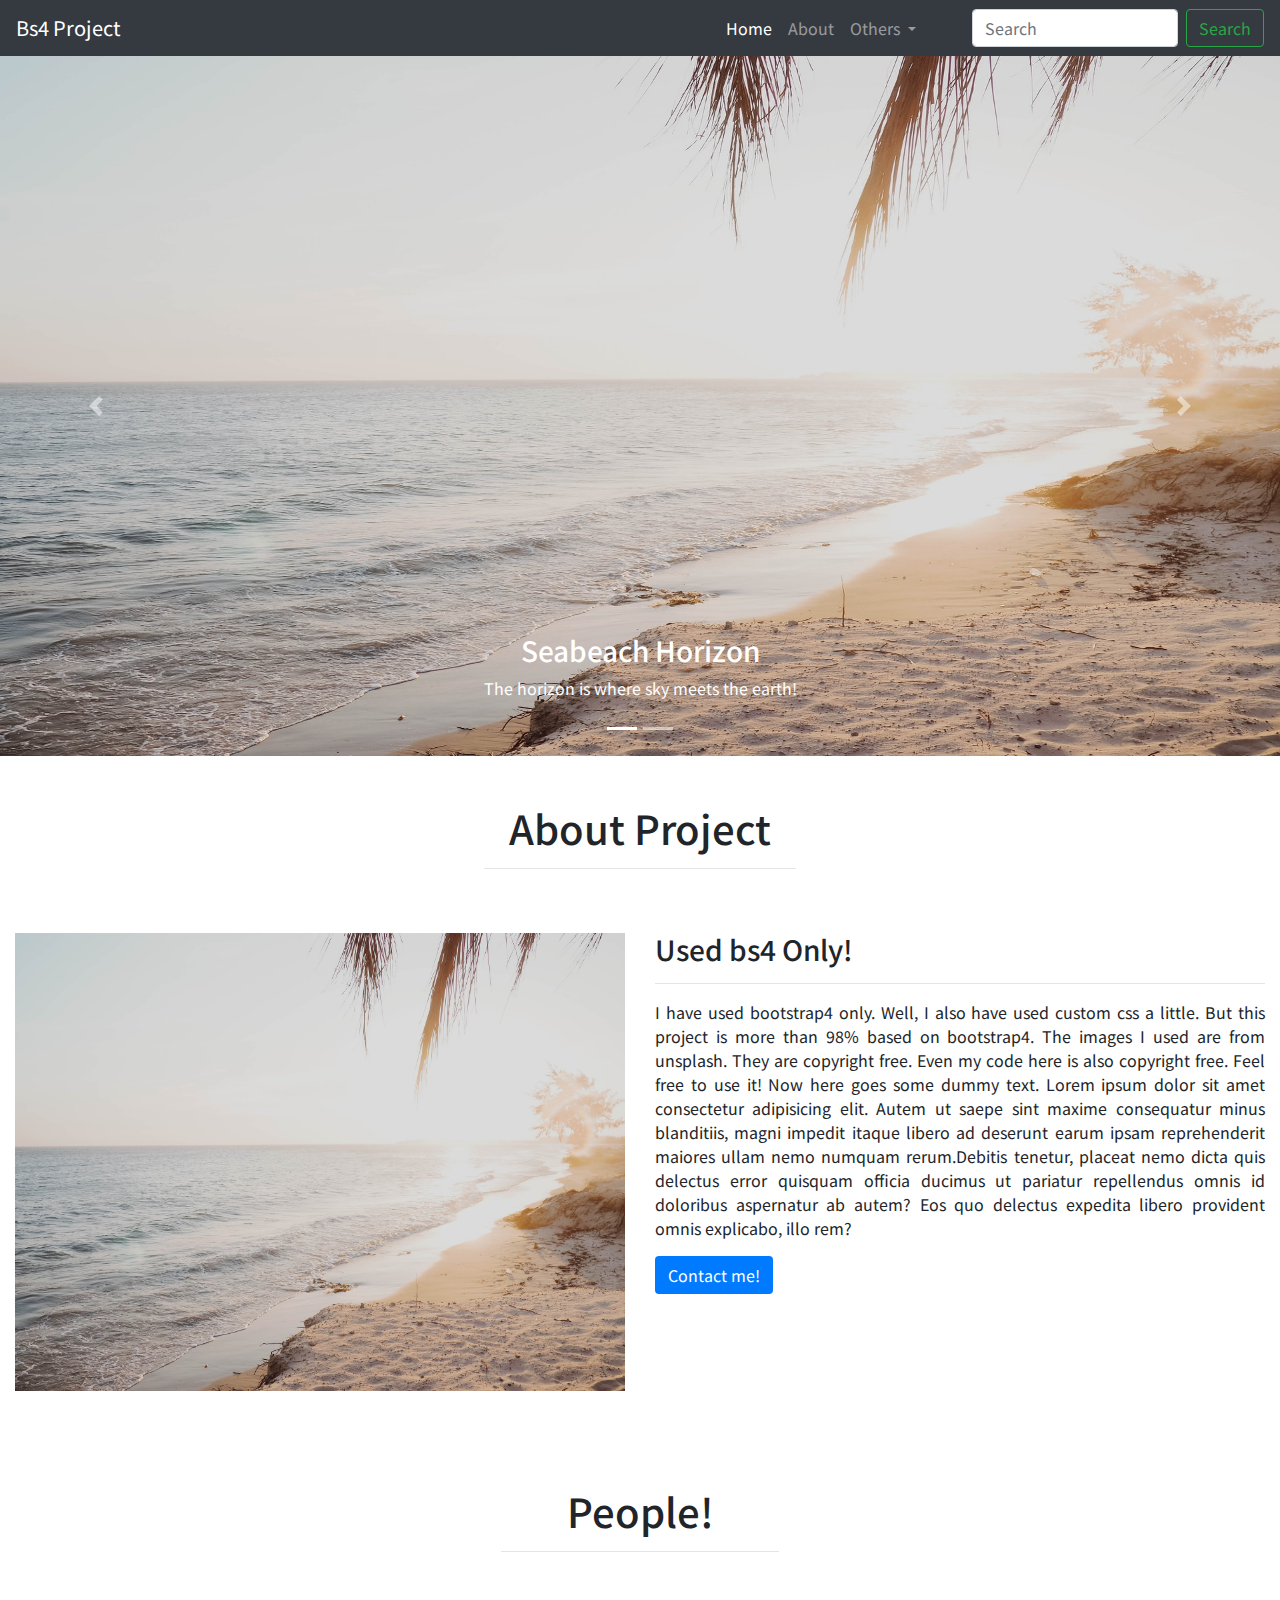
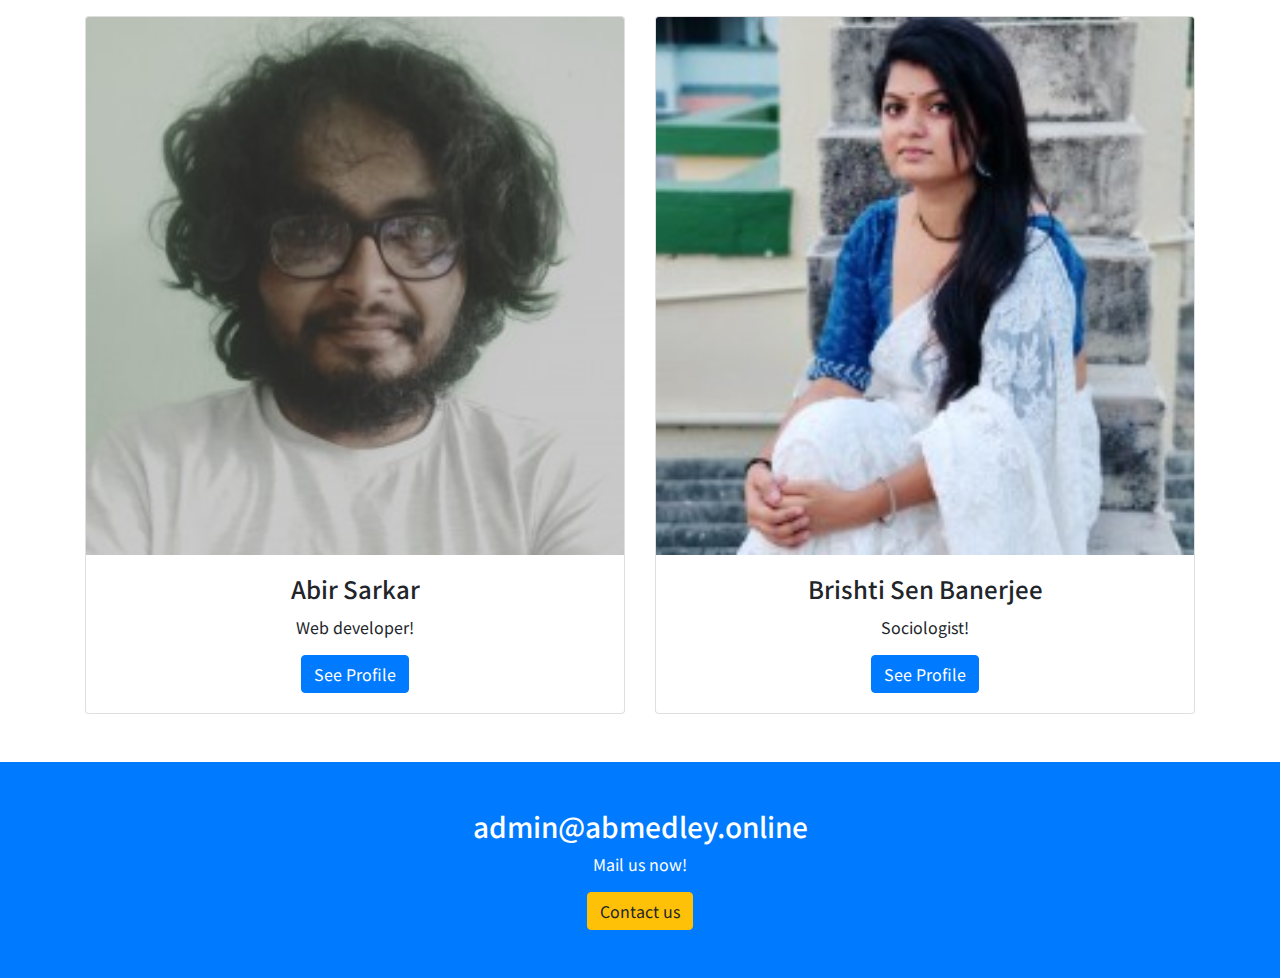
<file: bs4/index.html>
<!DOCTYPE html>
<html lang="en">

<head>
    <meta charset="UTF-8">
    <meta name="viewport" content="width=device-width, initial-scale=1.0">
    <title>Bootstrap project!</title>

    <!-- Bootstrap 4 start-->
    <!-- Latest compiled and minified CSS -->
    <link rel="stylesheet" href="https://maxcdn.bootstrapcdn.com/bootstrap/4.5.2/css/bootstrap.min.css">
    <link rel="preconnect" href="https://fonts.gstatic.com">
    <link href="https://fonts.googleapis.com/css2?family=Noto+Sans+JP:wght@500&display=swap" rel="stylesheet">
    <!-- Custom styles -->
    <style>
        * {
            margin: 0;
            padding: 0;
            font-family: 'Noto Sans JP', sans-serif;
        }

        /* Make the image fully responsive */
        .carousel-inner img {
            width: 100%;
        }
    </style>
</head>

<body>
    <!-- header starts -->
    <header>
        <nav class="navbar navbar-expand-lg navbar-dark bg-dark">
            <a class="navbar-brand" href="#">Bs4 Project</a>
            <button class="navbar-toggler" type="button" data-toggle="collapse" data-target="#navbarSupportedContent"
                aria-controls="navbarSupportedContent" aria-expanded="false" aria-label="Toggle navigation">
                <span class="navbar-toggler-icon"></span>
            </button>

            <div class="collapse navbar-collapse" id="navbarSupportedContent">
                <ul class="navbar-nav ml-auto pr-5">
                    <li class="nav-item active">
                        <a class="nav-link" href="#">Home <span class="sr-only">(current)</span></a>
                    </li>
                    <li class="nav-item">
                        <a class="nav-link" href="#sec-about">About</a>
                    </li>
                    <li class="nav-item dropdown">
                        <a class="nav-link dropdown-toggle" href="#" id="navbarDropdown" role="button"
                            data-toggle="dropdown" aria-haspopup="true" aria-expanded="false">
                            Others
                        </a>
                        <div class="dropdown-menu" aria-labelledby="navbarDropdown">
                            <a class="dropdown-item text-capitalize" href="https://polynomialacademy.com"
                                target="_blank">polynomial academy</a>
                            <a class="dropdown-item text-capitalize" href="http://abmedley.online"
                                target="_blank">Abmedley</a>
                            <div class="dropdown-divider"></div>
                            <a class="dropdown-item text-capitalize" href="https://youtube.com"
                                target="_blank">youtube</a>
                        </div>
                    </li>
                </ul>
                <form class="form-inline my-2 my-lg-0">
                    <input class="form-control mr-sm-2" type="search" placeholder="Search" aria-label="Search">
                    <button class="btn btn-outline-success my-2 my-sm-0" type="submit">Search</button>
                </form>
            </div>
        </nav>

        <!-- Bs4 Carousel -->
        <div id="ab-slider" class="carousel slide" data-ride="carousel">

            <!-- Indicators -->
            <ul class="carousel-indicators">
                <li data-target="#ab-slider" data-slide-to="0" class="active"></li>
                <li data-target="#ab-slider" data-slide-to="1"></li>
            </ul>

            <!-- The slideshow -->
            <div class="carousel-inner">
                <div class="carousel-item active">
                    <img src="images/image-1.jpg" alt="sea-beach-just-horizon" width="1100" height="700">
                    <div class="carousel-caption">
                        <h3>Seabeach Horizon</h3>
                        <p>The horizon is where sky meets the earth!</p>
                    </div>
                </div>
                <div class="carousel-item">
                    <img src="images/image-2.jpg" alt="sea-beach-mountain-horizon" width="1100" height="700">
                    <div class="carousel-caption">
                        <h3>Seabeach Mountain</h3>
                        <p>Prefer explicit than implicit!</p>
                    </div>
                </div>
            </div>

            <!-- Left and right controls -->
            <a class="carousel-control-prev" href="#ab-slider" data-slide="prev">
                <span class="carousel-control-prev-icon"></span>
            </a>
            <a class="carousel-control-next" href="#ab-slider" data-slide="next">
                <span class="carousel-control-next-icon"></span>
            </a>
        </div>
    </header>
    <!-- header ends -->

    <!-- about section starts -->
    <section>
        <div class="container-fluid" id="sec-about">
            <h1 class="text-center text-capitalize pt-5">about project</h1>
            <hr class="w-25 mx-auto pt-5">
            <div class="row mb-5">
                <div class="col-lg-6 col-md-6 col-12">
                    <img src="images/image-1.jpg" alt="sea-beach-side-view" class="img-fluid">
                </div>
                <div class="col-lg-6 col-md-6 col-12">
                    <h3>Used bs4 Only!</h3>
                    <hr>
                    <p class="text-justify">I have used bootstrap4 only. Well, I also have used
                        custom css a little. But this project is more than 98%
                        based on bootstrap4. The images I used are from unsplash.
                        They are copyright free. Even my code here is also
                        copyright free. Feel free to use it! Now here goes some dummy
                        text. Lorem ipsum dolor sit amet consectetur adipisicing elit. Autem ut saepe sint maxime
                        consequatur minus blanditiis, magni impedit itaque libero ad deserunt earum ipsam reprehenderit
                        maiores ullam nemo numquam rerum.Debitis tenetur, placeat nemo dicta quis delectus error
                        quisquam officia ducimus ut pariatur repellendus omnis id doloribus aspernatur ab autem? Eos quo
                        delectus expedita libero provident omnis explicabo, illo rem?
                    </p>
                    <button class="btn bg-primary text-white">Contact me!</button>
                </div>
            </div>
        </div>
    </section>
    <!-- about section ends-->

    <!-- people section starts -->
    <section>
        <div class="container" id="sec-about">
            <h1 class="text-center text-capitalize pt-5">People!</h1>
            <hr class="w-25 mx-auto pt-5">

            <div class="row text-center mb-5">
                <div class="col-lg-6 col-md-6 col-12">
                    <div class="card">
                        <img class="card-img-top" src="images/pic-1.jpg" alt="Card image">
                        <div class="card-body">
                            <h4 class="card-title text-capitalize">abir sarkar</h4>
                            <p class="card-text">Web developer!</p>
                            <a href="#" class="btn btn-primary">See Profile</a>
                        </div>
                    </div>
                </div>
                <div class="col-lg-6 col-md-6 col-12">
                    <div class="card">
                        <img class="card-img-top" src="images/pic-2.jpg" alt="Card image">
                        <div class="card-body">
                            <h4 class="card-title text-capitalize">brishti sen banerjee</h4>
                            <p class="card-text">Sociologist!</p>
                            <a href="#" class="btn btn-primary">See Profile</a>
                        </div>
                    </div>
                </div>
            </div>
    </section>
    <!-- people section ends -->

    <!-- contact banner starts-->
    <section class="bg-primary">
        <article class="py-5 text-center text-white">
            <div>
                <h3>admin@abmedley.online</h3>
                <p>Mail us now!</p>
                <button class="btn btn-warning">Contact us</button>
            </div>
        </article>
    </section>
    <!-- banner ends -->
    <!-- jQuery library -->
    <script src="https://ajax.googleapis.com/ajax/libs/jquery/3.5.1/jquery.min.js"></script>

    <!-- Popper JS -->
    <script src="https://cdnjs.cloudflare.com/ajax/libs/popper.js/1.16.0/umd/popper.min.js"></script>

    <!-- Latest compiled JavaScript -->
    <script src="https://maxcdn.bootstrapcdn.com/bootstrap/4.5.2/js/bootstrap.min.js"></script>


</body>

</html>
</file>
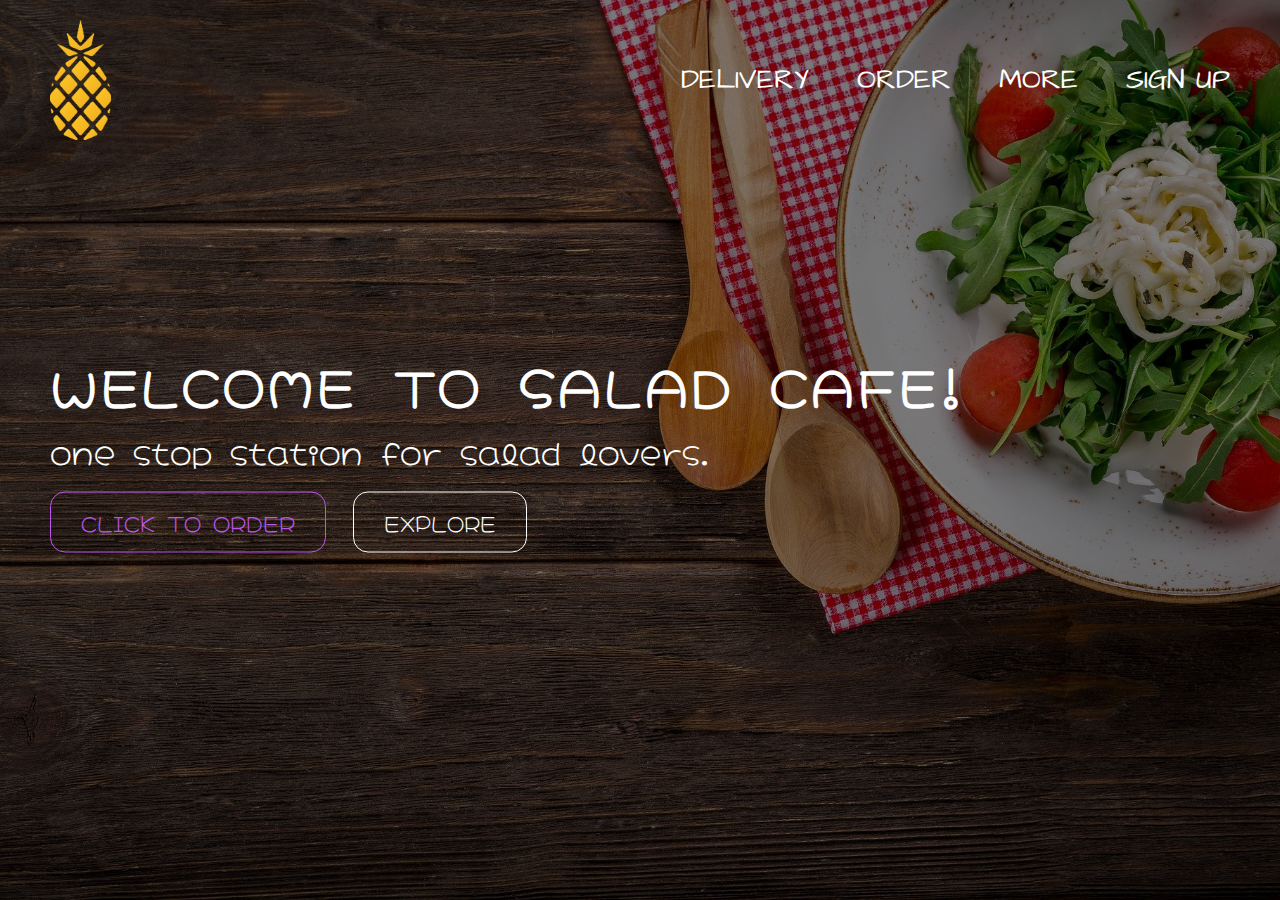
<file: salad/index.html>
<!DOCTYPE html>
<html lang="en">

<head>
    <meta charset="UTF-8">
    <meta name="viewport" content="width=device-width, initial-scale=1.0">
    <title>Salad Cafe!</title>
    <link rel="preconnect" href="https://fonts.gstatic.com">
    <link rel="preconnect" href="https://fonts.gstatic.com">
    <link href="https://fonts.googleapis.com/css2?family=Architects+Daughter&family=Hachi+Maru+Pop&display=swap"
        rel="stylesheet">

    <link rel="stylesheet" href="https://cdnjs.cloudflare.com/ajax/libs/animate.css/4.1.1/animate.min.css" />
    <link rel="stylesheet" href="https://cdnjs.cloudflare.com/ajax/libs/font-awesome/4.7.0/css/font-awesome.min.css">
    <link rel="stylesheet" href="css/style.css">


</head>

<body>
    <header>
        <nav>
            <div class="row clearfix">
                <img src="images/logo.png" alt="site-logo" class="logo">
                <ul class="main-nav animate__slideInDown" id="show-hide">
                    <li><a href="#">DELIVERY</a></li>
                    <li><a href="#">ORDER</a></li>
                    <li><a href="#">MORE</a></li>
                    <li><a href="#">SIGN UP</a></li>
                </ul>
                <a href="#" class="mb-icon" onclick="show()"><i class="fa fa-bars"></i></a>
            </div>
        </nav>

        <div class="main-content-header">
            <h1>welcome to <span class="change-color">salad cafe</span>!</h1>
            <p>one stop station for salad lovers.</p>
            <a href="#" class="btn btn-1">click to order</a>
            <a href="#" class="btn btn-2">explore</a>
        </div>
    </header>

    <script type="text/javascript">
        function show() {
            var menu = document.getElementById('show-hide');
            if (menu.style.display === "none") {
                menu.style.display = "block";
            } else {
                menu.style.display = "none";
            }
        }
    </script>

</body>

</html>
</file>
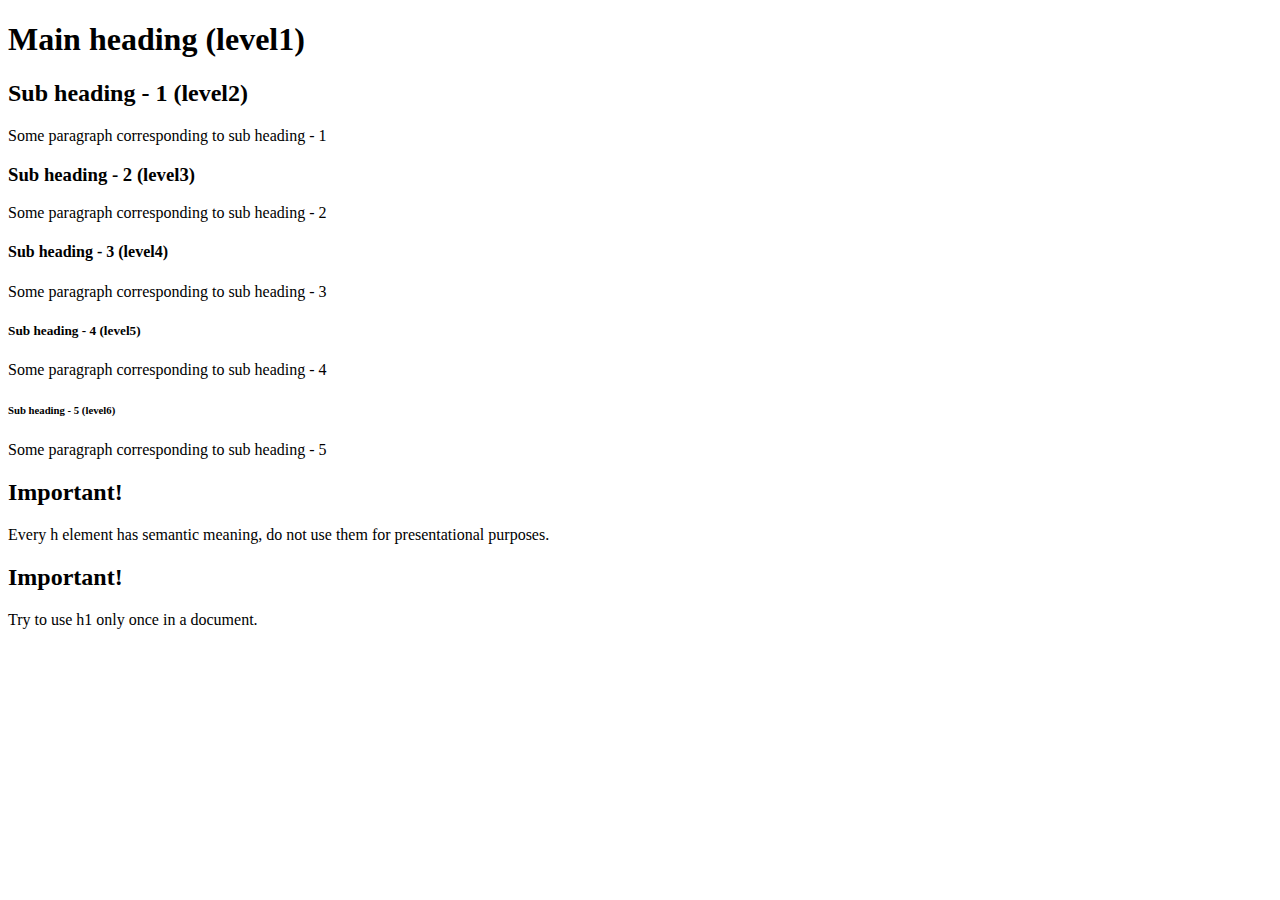
<file: page-one.html>
<!DOCTYPE html>
<html>
<head>
    <title>headings-paragraph</title>
</head>
<body>
    <h1>Main heading (level1)</h1>

    <h2>Sub heading - 1 (level2)</h2>
    <p>Some paragraph corresponding to sub heading - 1</p>

    <h3>Sub heading - 2 (level3)</h3>
    <p>Some paragraph corresponding to sub heading - 2</p>

    <h4>Sub heading - 3 (level4)</h4>
    <p>Some paragraph corresponding to sub heading - 3</p>

    <h5>Sub heading - 4 (level5)</h5>
    <p>Some paragraph corresponding to sub heading - 4</p>

    <h6>Sub heading - 5 (level6)</h6>
    <p>Some paragraph corresponding to sub heading - 5</p>


    <h2>Important!</h2>
    <p>Every h element has semantic meaning, do not use them
        for presentational purposes.
    </p>

    <h2>Important!</h2>
    <p>Try to use h1 only once in a document.</p>


</body>
</html>
</file>
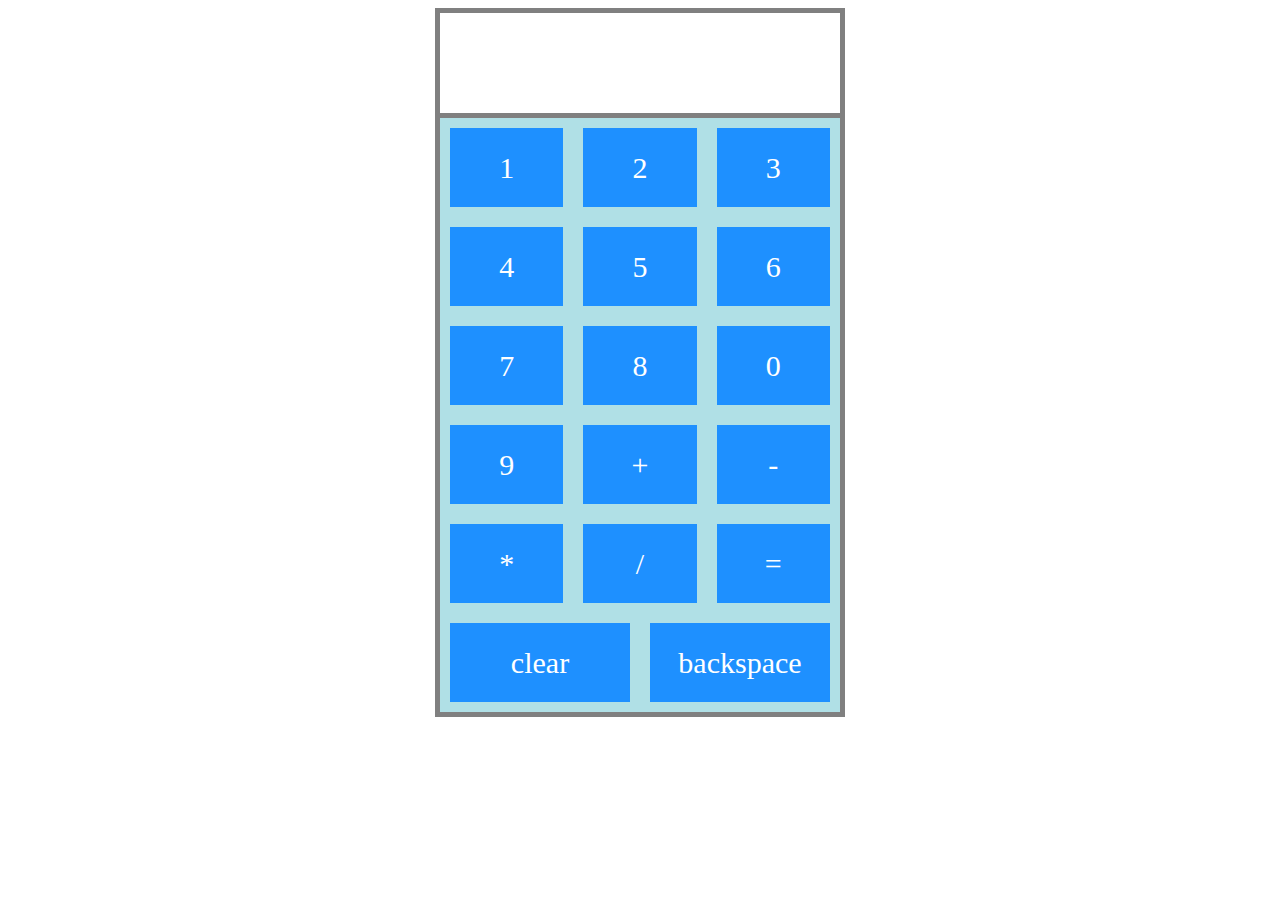
<file: calc/calc.html>
<!DOCTYPE html>
<html lang="en">

<head>
    <meta charset="UTF-8">
    <meta name="viewport" content="width=device-width, initial-scale=1.0">
    <title>JS - Calculator (Styled only using flexbox)</title>
    <style type="text/css">
        .main-container {
            display: flex;
            flex-direction: column;
            align-items: center;

        }

        .main-container>.calc-screen {
            width: 400px;
            height: 100px;
            border-top: 5px solid gray;
            border-right: 5px solid gray;
            border-left: 5px solid gray;

        }

        .main-container>.buttons-container {
            display: flex;
            flex-direction: row;
            justify-content: center;
            flex-wrap: wrap;
            background-color: powderblue;
            width: 400px;
            border: 5px solid gray;
        }

        .buttons-container>.button {
            background-color: DodgerBlue;
            color: white;
            width: 100px;
            margin: 10px;
            padding: 2px;
            text-align: center;
            line-height: 75px;
            font-size: 30px;
            flex: 1 1 80px;
        }
    </style>
</head>

<body>
    <div class="main-container">
        <div class="calc-screen"></div>
        <div class="buttons-container">
            <div class="button" id="1">1</div>
            <div class="button" id="2">2</div>
            <div class="button" id="3">3</div>
            <div class="button" id="4">4</div>

            <div class="button" id="5">5</div>
            <div class="button" id="6">6</div>
            <div class="button" id="7">7</div>
            <div class="button" id="8">8</div>

            <div class="button" id="0">0</div>
            <div class="button" id="9">9</div>
            <div class="button" id="+">+</div>
            <div class="button" id="-">-</div>

            <div class="button" id="*">*</div>
            <div class="button" id="/">/</div>
            <div class="button" id="=">=</div>
            <div class="button" id="clear">clear</div>

            <div class="button" id="backspace">backspace</div>
        </div>
    </div>
</body>

</html>
</file>
<file: salad/css/style.css>
* {
    margin: 0;
    padding: 0;
    box-sizing: border-box;
}

body {
    font-size: 20px;
    overflow-x: hidden;
    color: white;
}

header {
    background-image: linear-gradient(rgba(0, 0, 0, 0.5), rgba(0, 0, 0, 0.5)), url('../images/background-img.jpg');
    background-size: cover;
    background-repeat: no-repeat;
    background-position: center;
    height: 100vh;
    position: relative;
}

.clearfix:after {
    content: ".";
    visibility: hidden;
    display: block;
    height: 0px;
    clear: both;
}

.row {
    max-width: 1180px;
    margin: 0 auto;
}

.logo {
    height: 120px;
    width: auto;
    float: left;
    margin-top: 20px;
}

.main-nav {
    float: right;
    margin-top: 60px;
    font-family: 'Architects Daughter', cursive;
}

.main-nav li {
    display: inline-block;
    list-style: none;
    margin-left: 40px;
}

.main-nav li a {
    padding: 5px 0;
    color: #fff;
    text-decoration: none;
    text-transform: uppercase;
    font-size: 140%;
    font-weight: 100;
}

.main-nav li a:hover {
    border-bottom: 1px solid rgb(240, 200, 200);
}

.main-content-header {
    width: 1180px;
    position: absolute;
    top: 50%;
    left: 50%;
    transform: translate(-50%, -50%);
    font-family: 'Hachi Maru Pop', cursive;
}

h1 {
    color: #fff;
    font-size: 240%;
    word-spacing: 5px;
    letter-spacing: 3px;
    margin-bottom: 10px;
    text-transform: uppercase;
    font-weight: bolder;
}

p {
    margin-bottom: 20px;
    font-size: 150%;
}

.btn {
    display: inline-block;
    padding: 15px 30px;
    font-weight: lighter;
    text-decoration: none;
    text-transform: uppercase;
    border: 200px;
    border-radius: 15px;
    transition: background-color 0.2s, border 0.2s, color 0.2s;
}

.btn-1 {
    background-color: transparent;
    color: #bf55ec;
    margin-right: 15px;
    border: 1px solid #bf55ec;
}

.btn-2 {
    background-color: transparent;
    color: #fff;
    border: 1px solid #fff;
}

.btn-1:hover {
    background-color: rgb(211, 203, 203);
}

.btn-2:hover {
    background-color: #c483e0;
}

.change-color {
    animation: color-change-animation 1s infinite;
}

@keyframes color-change-animation {
    0% {
        color: red;
    }

    25% {
        color: #bf55ec;
    }

    50% {
        color: white;
    }

    100% {
        color: #bf55ec;
    }
}

.mb-icon {
    display: none;
}

/* responsive query */
@media only screen and (max-width: 1180px) {
    .main-content-header {
        width: 100%;
        padding: 0 2%;
    }
}

@media only screen and (max-width: 998px) {
    h1 {
        font-size: 200%;
    }

    p {
        font-size: 100%;
    }
}

@media only screen and (max-width: 768px) {
    h1 {
        font-size: 180%;
    }

    p {
        font-size: 80%;
    }

    .main-nav {
        display: none;
    }

    .mb-icon {
        display: inline-block;
        color: #fff;
        float: right;
        width: 50px;
        font-size: 2em;
        margin-top: 50px;
        margin-left: 20px;
    }


    .main-nav li {
        display: block;
        margin-top: 10px;

    }
}

@media only screen and (max-width: 480px) {
    .btn-1 {
        margin-bottom: 20px;
    }

    h1 {
        font-size: 160%;
    }

    p {
        font-size: 60%;
    }

}
</file>
